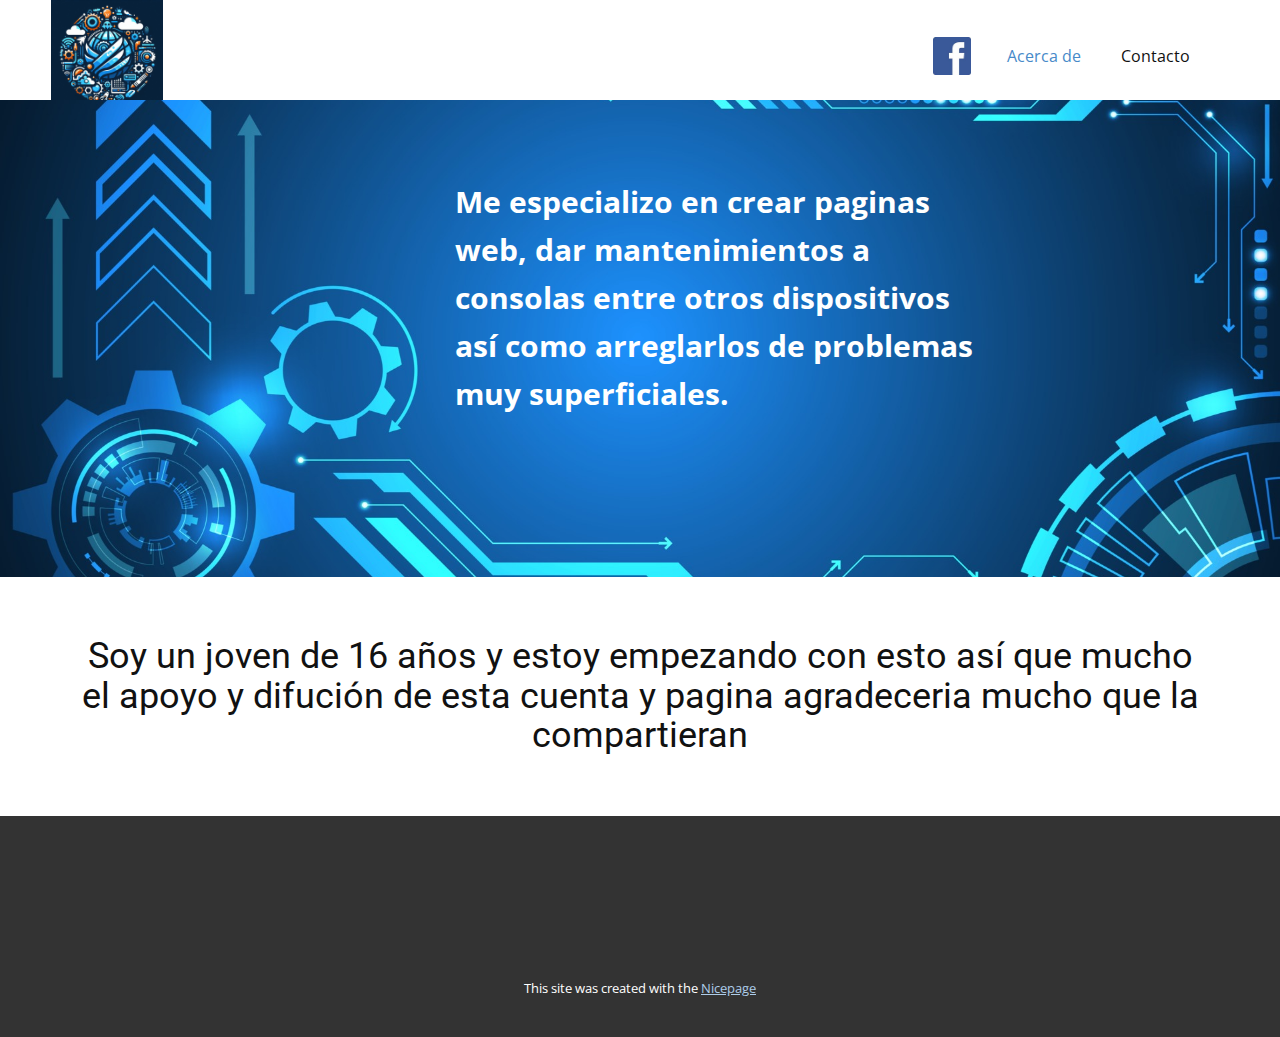
<file: index.html>
<!DOCTYPE html>
<html style="font-size: 16px;" lang="es"><head>
    <meta name="viewport" content="width=device-width, initial-scale=1.0">
    <meta charset="utf-8">
    <meta name="keywords" content="Soy un joven de 16 años y estoy empezando con esto así que  mucho el apoyo y difución de esta cuenta y pagina ​agradeceria mucho que la compartieran">
    <meta name="description" content="">
    <title>Acerca de</title>
    <link rel="stylesheet" href="nicepage.css" media="screen">
<link rel="stylesheet" href="index.css" media="screen">
    <script class="u-script" type="text/javascript" src="jquery.js" defer=""></script>
    <script class="u-script" type="text/javascript" src="nicepage.js" defer=""></script>
    <meta name="generator" content="Nicepage 6.14.4, nicepage.com">
    <link id="u-theme-google-font" rel="stylesheet" href="https://fonts.googleapis.com/css?family=Roboto:100,100i,300,300i,400,400i,500,500i,700,700i,900,900i|Open+Sans:300,300i,400,400i,500,500i,600,600i,700,700i,800,800i">
    
    
    
    
    <script type="application/ld+json">{
		"@context": "http://schema.org",
		"@type": "Organization",
		"name": "",
		"logo": "images/OIG11.jpeg"
}</script>
    <meta name="theme-color" content="#478ac9">
    <meta property="og:title" content="Acerca de">
    <meta property="og:type" content="website">
  <meta data-intl-tel-input-cdn-path="intlTelInput/"></head>
  <body data-home-page="Acerca-de.html" data-home-page-title="Acerca de" data-path-to-root="./" data-include-products="false" class="u-body u-xl-mode" data-lang="es"><header class="u-clearfix u-header u-header" id="sec-879d"><div class="u-clearfix u-sheet u-sheet-1">
        <a href="#" class="u-image u-logo u-image-1" data-image-width="1024" data-image-height="1024">
          <img src="images/OIG11.jpeg" class="u-logo-image u-logo-image-1">
        </a>
        <nav class="u-menu u-menu-dropdown u-offcanvas u-menu-1">
          <div class="menu-collapse" style="font-size: 1rem; letter-spacing: 0px;">
            <a class="u-button-style u-custom-left-right-menu-spacing u-custom-padding-bottom u-custom-top-bottom-menu-spacing u-nav-link u-text-active-palette-1-base u-text-hover-palette-2-base" href="#">
              <svg class="u-svg-link" viewBox="0 0 24 24"><use xlink:href="#menu-hamburger"></use></svg>
              <svg class="u-svg-content" version="1.1" id="menu-hamburger" viewBox="0 0 16 16" x="0px" y="0px" xmlns:xlink="http://www.w3.org/1999/xlink" xmlns="http://www.w3.org/2000/svg"><g><rect y="1" width="16" height="2"></rect><rect y="7" width="16" height="2"></rect><rect y="13" width="16" height="2"></rect>
</g></svg>
            </a>
          </div>
          <div class="u-nav-container">
            <ul class="u-nav u-unstyled u-nav-1"><li class="u-nav-item"><a class="u-button-style u-nav-link u-text-active-palette-1-base u-text-hover-palette-2-base" href="./" style="padding: 10px 20px;">Acerca de</a>
</li><li class="u-nav-item"><a class="u-button-style u-nav-link u-text-active-palette-1-base u-text-hover-palette-2-base" href="Contacto.html" style="padding: 10px 20px;">Contacto</a>
</li></ul>
          </div>
          <div class="u-nav-container-collapse">
            <div class="u-black u-container-style u-inner-container-layout u-opacity u-opacity-95 u-sidenav">
              <div class="u-inner-container-layout u-sidenav-overflow">
                <div class="u-menu-close"></div>
                <ul class="u-align-center u-nav u-popupmenu-items u-unstyled u-nav-2"><li class="u-nav-item"><a class="u-button-style u-nav-link" href="./">Acerca de</a>
</li><li class="u-nav-item"><a class="u-button-style u-nav-link" href="Contacto.html">Contacto</a>
</li></ul>
              </div>
            </div>
            <div class="u-black u-menu-overlay u-opacity u-opacity-70"></div>
          </div>
        </nav>
        <img class="u-image u-image-default u-preserve-proportions u-image-2" src="images/th9.jpeg" alt="" data-image-width="180" data-image-height="180" data-href="https://www.facebook.com/profile.php?id=61563538521820" data-target="_blank">
      </div></header>
    <section class="u-clearfix u-image u-section-1" id="sec-e404" data-image-width="1920" data-image-height="960">
      <div class="u-clearfix u-sheet u-sheet-1">
        <p class="u-text u-text-body-alt-color u-text-1">Me especializo en crear paginas web, dar mantenimientos ​a consolas entre otros dispositivos así como arreglarlos de problemas muy superficiales.</p>
      </div>
    </section>
    <section class="u-align-center u-clearfix u-container-align-center u-section-2" id="sec-2712">
      <div class="u-clearfix u-sheet u-valign-middle u-sheet-1">
        <h1 class="u-align-center u-text u-text-default u-text-1">Soy un joven de 16 años y estoy empezando con esto así que  mucho el apoyo y difución de esta cuenta y pagina ​agradeceria mucho que la compartieran</h1>
      </div>
    </section>
    
    
    
    <footer class="u-align-center u-clearfix u-footer u-grey-80 u-footer" id="sec-8440"><div class="u-clearfix u-sheet u-sheet-1"></div></footer>
    <section class="u-backlink u-clearfix u-grey-80">
      <p class="u-text">
        <span>This site was created with the </span>
        <a class="u-link" href="https://nicepage.com/" target="_blank" rel="nofollow">
          <span>Nicepage</span>
        </a>
      </p>
    </section>
  
</body></html>
</file>
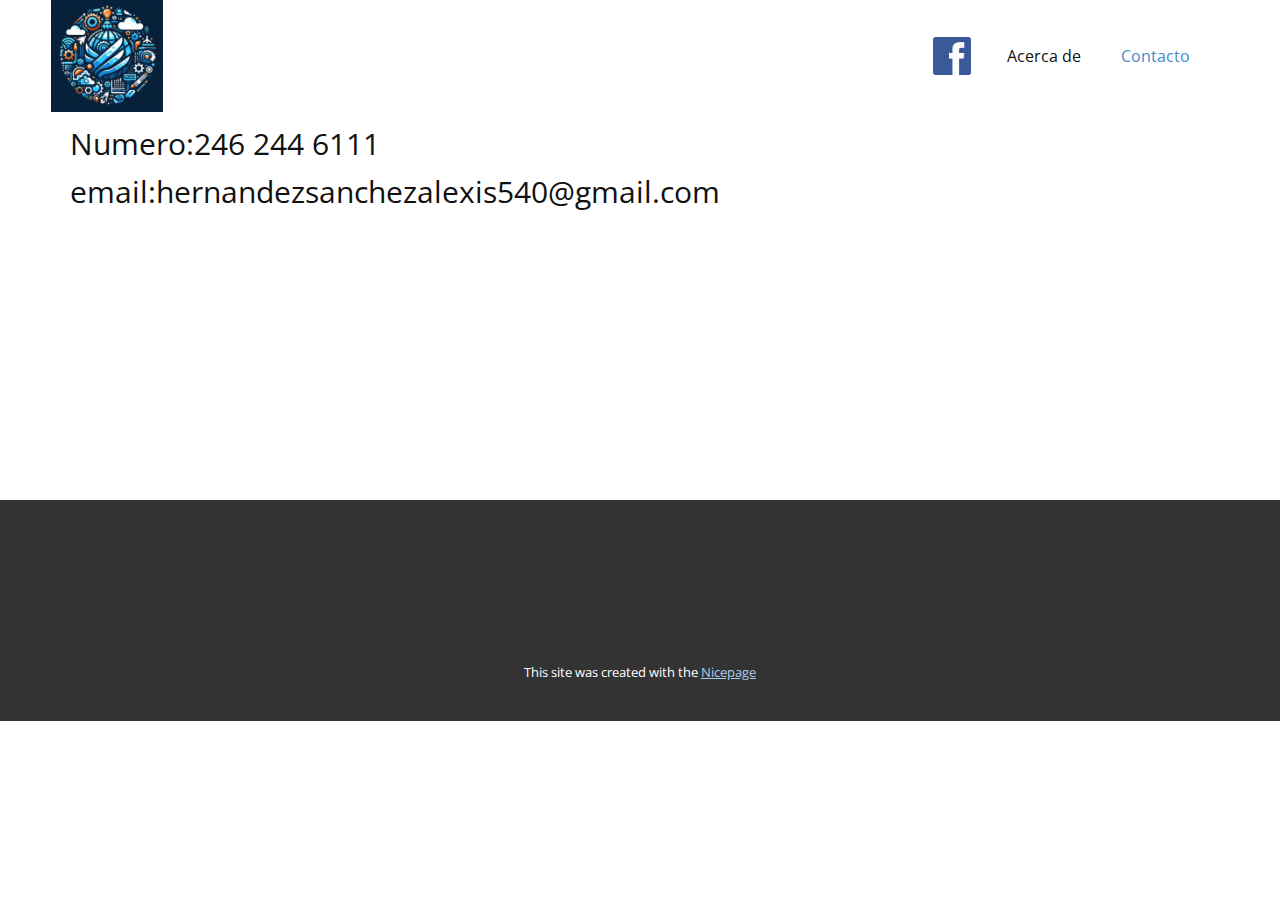
<file: Contacto.html>
<!DOCTYPE html>
<html style="font-size: 16px;" lang="es"><head>
    <meta name="viewport" content="width=device-width, initial-scale=1.0">
    <meta charset="utf-8">
    <meta name="keywords" content="">
    <meta name="description" content="">
    <title>Contacto</title>
    <link rel="stylesheet" href="nicepage.css" media="screen">
<link rel="stylesheet" href="Contacto.css" media="screen">
    <script class="u-script" type="text/javascript" src="jquery.js" defer=""></script>
    <script class="u-script" type="text/javascript" src="nicepage.js" defer=""></script>
    <meta name="generator" content="Nicepage 6.14.4, nicepage.com">
    <link id="u-theme-google-font" rel="stylesheet" href="https://fonts.googleapis.com/css?family=Roboto:100,100i,300,300i,400,400i,500,500i,700,700i,900,900i|Open+Sans:300,300i,400,400i,500,500i,600,600i,700,700i,800,800i">
    
    
    
    <script type="application/ld+json">{
		"@context": "http://schema.org",
		"@type": "Organization",
		"name": "",
		"logo": "images/OIG11.jpeg"
}</script>
    <meta name="theme-color" content="#478ac9">
    <meta property="og:title" content="Contacto">
    <meta property="og:type" content="website">
  <meta data-intl-tel-input-cdn-path="intlTelInput/"></head>
  <body data-path-to-root="./" data-include-products="false" class="u-body u-xl-mode" data-lang="es"><header class="u-clearfix u-header u-header" id="sec-879d"><div class="u-clearfix u-sheet u-sheet-1">
        <a href="#" class="u-image u-logo u-image-1" data-image-width="1024" data-image-height="1024">
          <img src="images/OIG11.jpeg" class="u-logo-image u-logo-image-1">
        </a>
        <nav class="u-menu u-menu-dropdown u-offcanvas u-menu-1">
          <div class="menu-collapse" style="font-size: 1rem; letter-spacing: 0px;">
            <a class="u-button-style u-custom-left-right-menu-spacing u-custom-padding-bottom u-custom-top-bottom-menu-spacing u-nav-link u-text-active-palette-1-base u-text-hover-palette-2-base" href="#">
              <svg class="u-svg-link" viewBox="0 0 24 24"><use xlink:href="#menu-hamburger"></use></svg>
              <svg class="u-svg-content" version="1.1" id="menu-hamburger" viewBox="0 0 16 16" x="0px" y="0px" xmlns:xlink="http://www.w3.org/1999/xlink" xmlns="http://www.w3.org/2000/svg"><g><rect y="1" width="16" height="2"></rect><rect y="7" width="16" height="2"></rect><rect y="13" width="16" height="2"></rect>
</g></svg>
            </a>
          </div>
          <div class="u-nav-container">
            <ul class="u-nav u-unstyled u-nav-1"><li class="u-nav-item"><a class="u-button-style u-nav-link u-text-active-palette-1-base u-text-hover-palette-2-base" href="./" style="padding: 10px 20px;">Acerca de</a>
</li><li class="u-nav-item"><a class="u-button-style u-nav-link u-text-active-palette-1-base u-text-hover-palette-2-base" href="Contacto.html" style="padding: 10px 20px;">Contacto</a>
</li></ul>
          </div>
          <div class="u-nav-container-collapse">
            <div class="u-black u-container-style u-inner-container-layout u-opacity u-opacity-95 u-sidenav">
              <div class="u-inner-container-layout u-sidenav-overflow">
                <div class="u-menu-close"></div>
                <ul class="u-align-center u-nav u-popupmenu-items u-unstyled u-nav-2"><li class="u-nav-item"><a class="u-button-style u-nav-link" href="./">Acerca de</a>
</li><li class="u-nav-item"><a class="u-button-style u-nav-link" href="Contacto.html">Contacto</a>
</li></ul>
              </div>
            </div>
            <div class="u-black u-menu-overlay u-opacity u-opacity-70"></div>
          </div>
        </nav>
        <img class="u-image u-image-default u-preserve-proportions u-image-2" src="images/th9.jpeg" alt="" data-image-width="180" data-image-height="180" data-href="https://www.facebook.com/profile.php?id=61563538521820" data-target="_blank">
      </div></header>
    <section class="u-clearfix u-section-1" id="sec-ef14">
      <div class="u-clearfix u-sheet u-sheet-1">
        <p class="u-text u-text-default u-text-1">Numero:246 244 6111<br>email:hernandezsanchezalexis540@gmail.com 
        </p>
      </div>
    </section>
    
    
    
    <footer class="u-align-center u-clearfix u-footer u-grey-80 u-footer" id="sec-8440"><div class="u-clearfix u-sheet u-sheet-1"></div></footer>
    <section class="u-backlink u-clearfix u-grey-80">
      <p class="u-text">
        <span>This site was created with the </span>
        <a class="u-link" href="https://nicepage.com/" target="_blank" rel="nofollow">
          <span>Nicepage</span>
        </a>
      </p>
    </section>
  
</body></html>
</file>
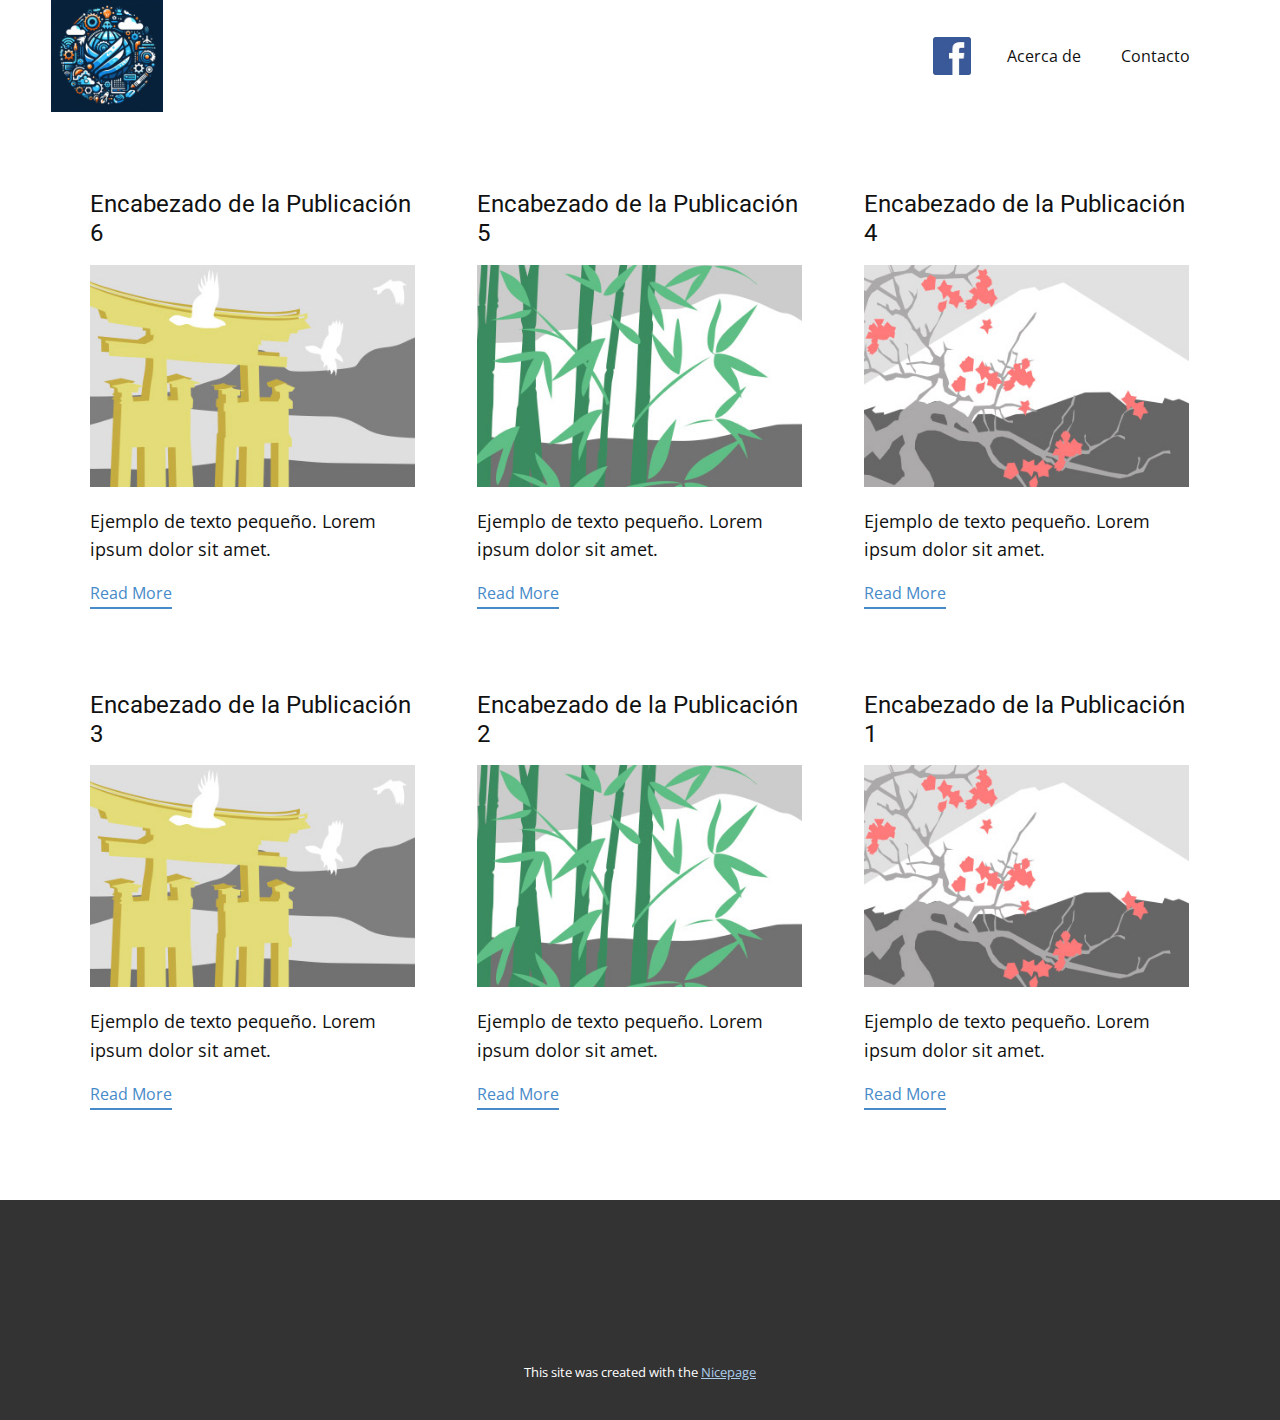
<file: blog/blog.html>
<!DOCTYPE html>
<html style="font-size: 16px;" lang="es"><head>
    <meta name="viewport" content="width=device-width, initial-scale=1.0">
    <meta charset="utf-8">
    <meta name="keywords" content="">
    <meta name="description" content="">
    <title>Blog</title>
    <link rel="stylesheet" href="../nicepage.css" media="screen">
<link rel="stylesheet" href="../Blog-Template.css" media="screen">
    <script class="u-script" type="text/javascript" src="../jquery.js" defer=""></script>
    <script class="u-script" type="text/javascript" src="../nicepage.js" defer=""></script>
    <meta name="generator" content="Nicepage 6.14.4, nicepage.com">
    <link id="u-theme-google-font" rel="stylesheet" href="https://fonts.googleapis.com/css?family=Roboto:100,100i,300,300i,400,400i,500,500i,700,700i,900,900i|Open+Sans:300,300i,400,400i,500,500i,600,600i,700,700i,800,800i">
    
    
    
    <script type="application/ld+json">{
		"@context": "http://schema.org",
		"@type": "Organization",
		"name": "",
		"logo": "images/OIG11.jpeg"
}</script>
    <meta name="theme-color" content="#478ac9">
  <meta data-intl-tel-input-cdn-path="intlTelInput/"></head>
  <body data-path-to-root="./" data-include-products="false" class="u-body u-xl-mode" data-lang="es"><header class="u-clearfix u-header u-header" id="sec-879d"><div class="u-clearfix u-sheet u-sheet-1">
        <a href="#" class="u-image u-logo u-image-1" data-image-width="1024" data-image-height="1024">
          <img src="../images/OIG11.jpeg" class="u-logo-image u-logo-image-1">
        </a>
        <nav class="u-menu u-menu-dropdown u-offcanvas u-menu-1">
          <div class="menu-collapse" style="font-size: 1rem; letter-spacing: 0px;">
            <a class="u-button-style u-custom-left-right-menu-spacing u-custom-padding-bottom u-custom-top-bottom-menu-spacing u-nav-link u-text-active-palette-1-base u-text-hover-palette-2-base" href="#">
              <svg class="u-svg-link" viewBox="0 0 24 24"><use xlink:href="#menu-hamburger"></use></svg>
              <svg class="u-svg-content" version="1.1" id="menu-hamburger" viewBox="0 0 16 16" x="0px" y="0px" xmlns:xlink="http://www.w3.org/1999/xlink" xmlns="http://www.w3.org/2000/svg"><g><rect y="1" width="16" height="2"></rect><rect y="7" width="16" height="2"></rect><rect y="13" width="16" height="2"></rect>
</g></svg>
            </a>
          </div>
          <div class="u-nav-container">
            <ul class="u-nav u-unstyled u-nav-1"><li class="u-nav-item"><a class="u-button-style u-nav-link u-text-active-palette-1-base u-text-hover-palette-2-base" href="../" style="padding: 10px 20px;">Acerca de</a>
</li><li class="u-nav-item"><a class="u-button-style u-nav-link u-text-active-palette-1-base u-text-hover-palette-2-base" href="../Contacto.html" style="padding: 10px 20px;">Contacto</a>
</li></ul>
          </div>
          <div class="u-nav-container-collapse">
            <div class="u-black u-container-style u-inner-container-layout u-opacity u-opacity-95 u-sidenav">
              <div class="u-inner-container-layout u-sidenav-overflow">
                <div class="u-menu-close"></div>
                <ul class="u-align-center u-nav u-popupmenu-items u-unstyled u-nav-2"><li class="u-nav-item"><a class="u-button-style u-nav-link" href="../">Acerca de</a>
</li><li class="u-nav-item"><a class="u-button-style u-nav-link" href="../Contacto.html">Contacto</a>
</li></ul>
              </div>
            </div>
            <div class="u-black u-menu-overlay u-opacity u-opacity-70"></div>
          </div>
        </nav>
        <img class="u-image u-image-default u-preserve-proportions u-image-2" src="../images/th9.jpeg" alt="" data-image-width="180" data-image-height="180" data-href="https://www.facebook.com/profile.php?id=61563538521820" data-target="_blank">
      </div></header>
    <section class="u-clearfix u-section-1" id="sec-1e60">
      <div class="u-clearfix u-sheet u-valign-middle u-sheet-1"><!--blog--><!--blog_options_json--><!--{"type":"Recent","source":"","tags":"","count":""}--><!--/blog_options_json-->
        <div class="u-blog u-expanded-width u-repeater u-repeater-1"><!--blog_post-->
          <div class="u-blog-post u-container-style u-repeater-item u-white u-repeater-item-1">
            <div class="u-container-layout u-similar-container u-valign-top u-container-layout-1"><!--blog_post_header-->
              <h4 class="u-blog-control u-text u-text-1">
                <a class="u-post-header-link" href="../blog/enviar-5.html">Encabezado de la Publicación 6</a>
              </h4><!--/blog_post_header--><!--blog_post_image-->
              <a class="u-post-header-link" href="../blog/enviar-5.html"><img alt="" class="u-blog-control u-expanded-width u-image u-image-default u-image-1" src="../images/8ad73f3c.jpeg"></a><!--/blog_post_image--><!--blog_post_content-->
              <div class="u-blog-control u-post-content u-text u-text-2 fr-view">Ejemplo de texto pequeño. Lorem ipsum dolor sit amet.</div><!--/blog_post_content--><!--blog_post_readmore-->
              <a href="../blog/enviar-5.html" class="u-blog-control u-border-2 u-border-palette-1-base u-btn u-btn-rectangle u-button-style u-none u-btn-1"><!--blog_post_readmore_content--><!--options_json--><!--{"content":"Read More","defaultValue":"Lee mas"}--><!--/options_json-->Read More<!--/blog_post_readmore_content--></a><!--/blog_post_readmore-->
            </div>
          </div><div class="u-blog-post u-container-style u-repeater-item u-video-cover u-white">
            <div class="u-container-layout u-similar-container u-valign-top u-container-layout-2"><!--blog_post_header-->
              <h4 class="u-blog-control u-text u-text-3">
                <a class="u-post-header-link" href="../blog/enviar-4.html">Encabezado de la Publicación 5</a>
              </h4><!--/blog_post_header--><!--blog_post_image-->
              <a class="u-post-header-link" href="../blog/enviar-4.html"><img alt="" class="u-blog-control u-expanded-width u-image u-image-default u-image-2" src="../images/68f64b9d.jpeg"></a><!--/blog_post_image--><!--blog_post_content-->
              <div class="u-blog-control u-post-content u-text u-text-4 fr-view">Ejemplo de texto pequeño. Lorem ipsum dolor sit amet.</div><!--/blog_post_content--><!--blog_post_readmore-->
              <a href="../blog/enviar-4.html" class="u-blog-control u-border-2 u-border-palette-1-base u-btn u-btn-rectangle u-button-style u-none u-btn-2"><!--blog_post_readmore_content--><!--options_json--><!--{"content":"Read More","defaultValue":"Lee mas"}--><!--/options_json-->Read More<!--/blog_post_readmore_content--></a><!--/blog_post_readmore-->
            </div>
          </div><div class="u-blog-post u-container-style u-repeater-item u-video-cover u-white">
            <div class="u-container-layout u-similar-container u-valign-top u-container-layout-3"><!--blog_post_header-->
              <h4 class="u-blog-control u-text u-text-5">
                <a class="u-post-header-link" href="../blog/enviar-3.html">Encabezado de la Publicación 4</a>
              </h4><!--/blog_post_header--><!--blog_post_image-->
              <a class="u-post-header-link" href="../blog/enviar-3.html"><img alt="" class="u-blog-control u-expanded-width u-image u-image-default u-image-3" src="../images/0fd3416c.jpeg"></a><!--/blog_post_image--><!--blog_post_content-->
              <div class="u-blog-control u-post-content u-text u-text-6 fr-view">Ejemplo de texto pequeño. Lorem ipsum dolor sit amet.</div><!--/blog_post_content--><!--blog_post_readmore-->
              <a href="../blog/enviar-3.html" class="u-blog-control u-border-2 u-border-palette-1-base u-btn u-btn-rectangle u-button-style u-none u-btn-3"><!--blog_post_readmore_content--><!--options_json--><!--{"content":"Read More","defaultValue":"Lee mas"}--><!--/options_json-->Read More<!--/blog_post_readmore_content--></a><!--/blog_post_readmore-->
            </div>
          </div><div class="u-blog-post u-container-style u-repeater-item u-white u-repeater-item-1">
            <div class="u-container-layout u-similar-container u-valign-top u-container-layout-1"><!--blog_post_header-->
              <h4 class="u-blog-control u-text u-text-1">
                <a class="u-post-header-link" href="../blog/enviar-2.html">Encabezado de la Publicación 3</a>
              </h4><!--/blog_post_header--><!--blog_post_image-->
              <a class="u-post-header-link" href="../blog/enviar-2.html"><img alt="" class="u-blog-control u-expanded-width u-image u-image-default u-image-1" src="../images/8ad73f3c.jpeg"></a><!--/blog_post_image--><!--blog_post_content-->
              <div class="u-blog-control u-post-content u-text u-text-2 fr-view">Ejemplo de texto pequeño. Lorem ipsum dolor sit amet.</div><!--/blog_post_content--><!--blog_post_readmore-->
              <a href="../blog/enviar-2.html" class="u-blog-control u-border-2 u-border-palette-1-base u-btn u-btn-rectangle u-button-style u-none u-btn-1"><!--blog_post_readmore_content--><!--options_json--><!--{"content":"Read More","defaultValue":"Lee mas"}--><!--/options_json-->Read More<!--/blog_post_readmore_content--></a><!--/blog_post_readmore-->
            </div>
          </div><div class="u-blog-post u-container-style u-repeater-item u-video-cover u-white">
            <div class="u-container-layout u-similar-container u-valign-top u-container-layout-2"><!--blog_post_header-->
              <h4 class="u-blog-control u-text u-text-3">
                <a class="u-post-header-link" href="../blog/enviar-1.html">Encabezado de la Publicación 2</a>
              </h4><!--/blog_post_header--><!--blog_post_image-->
              <a class="u-post-header-link" href="../blog/enviar-1.html"><img alt="" class="u-blog-control u-expanded-width u-image u-image-default u-image-2" src="../images/68f64b9d.jpeg"></a><!--/blog_post_image--><!--blog_post_content-->
              <div class="u-blog-control u-post-content u-text u-text-4 fr-view">Ejemplo de texto pequeño. Lorem ipsum dolor sit amet.</div><!--/blog_post_content--><!--blog_post_readmore-->
              <a href="../blog/enviar-1.html" class="u-blog-control u-border-2 u-border-palette-1-base u-btn u-btn-rectangle u-button-style u-none u-btn-2"><!--blog_post_readmore_content--><!--options_json--><!--{"content":"Read More","defaultValue":"Lee mas"}--><!--/options_json-->Read More<!--/blog_post_readmore_content--></a><!--/blog_post_readmore-->
            </div>
          </div><div class="u-blog-post u-container-style u-repeater-item u-video-cover u-white">
            <div class="u-container-layout u-similar-container u-valign-top u-container-layout-3"><!--blog_post_header-->
              <h4 class="u-blog-control u-text u-text-5">
                <a class="u-post-header-link" href="../blog/enviar.html">Encabezado de la Publicación 1</a>
              </h4><!--/blog_post_header--><!--blog_post_image-->
              <a class="u-post-header-link" href="../blog/enviar.html"><img alt="" class="u-blog-control u-expanded-width u-image u-image-default u-image-3" src="../images/0fd3416c.jpeg"></a><!--/blog_post_image--><!--blog_post_content-->
              <div class="u-blog-control u-post-content u-text u-text-6 fr-view">Ejemplo de texto pequeño. Lorem ipsum dolor sit amet.</div><!--/blog_post_content--><!--blog_post_readmore-->
              <a href="../blog/enviar.html" class="u-blog-control u-border-2 u-border-palette-1-base u-btn u-btn-rectangle u-button-style u-none u-btn-3"><!--blog_post_readmore_content--><!--options_json--><!--{"content":"Read More","defaultValue":"Lee mas"}--><!--/options_json-->Read More<!--/blog_post_readmore_content--></a><!--/blog_post_readmore-->
            </div>
          </div><!--/blog_post--><!--blog_post-->
          <!--/blog_post--><!--blog_post-->
          <!--/blog_post-->
        </div><!--/blog-->
      </div>
    </section>
    
    
    
    <footer class="u-align-center u-clearfix u-footer u-grey-80 u-footer" id="sec-8440"><div class="u-clearfix u-sheet u-sheet-1"></div></footer>
    <section class="u-backlink u-clearfix u-grey-80">
      <p class="u-text">
        <span>This site was created with the </span>
        <a class="u-link" href="https://nicepage.com/" target="_blank" rel="nofollow">
          <span>Nicepage</span>
        </a>
      </p>
    </section>
  
</body></html>
</file>
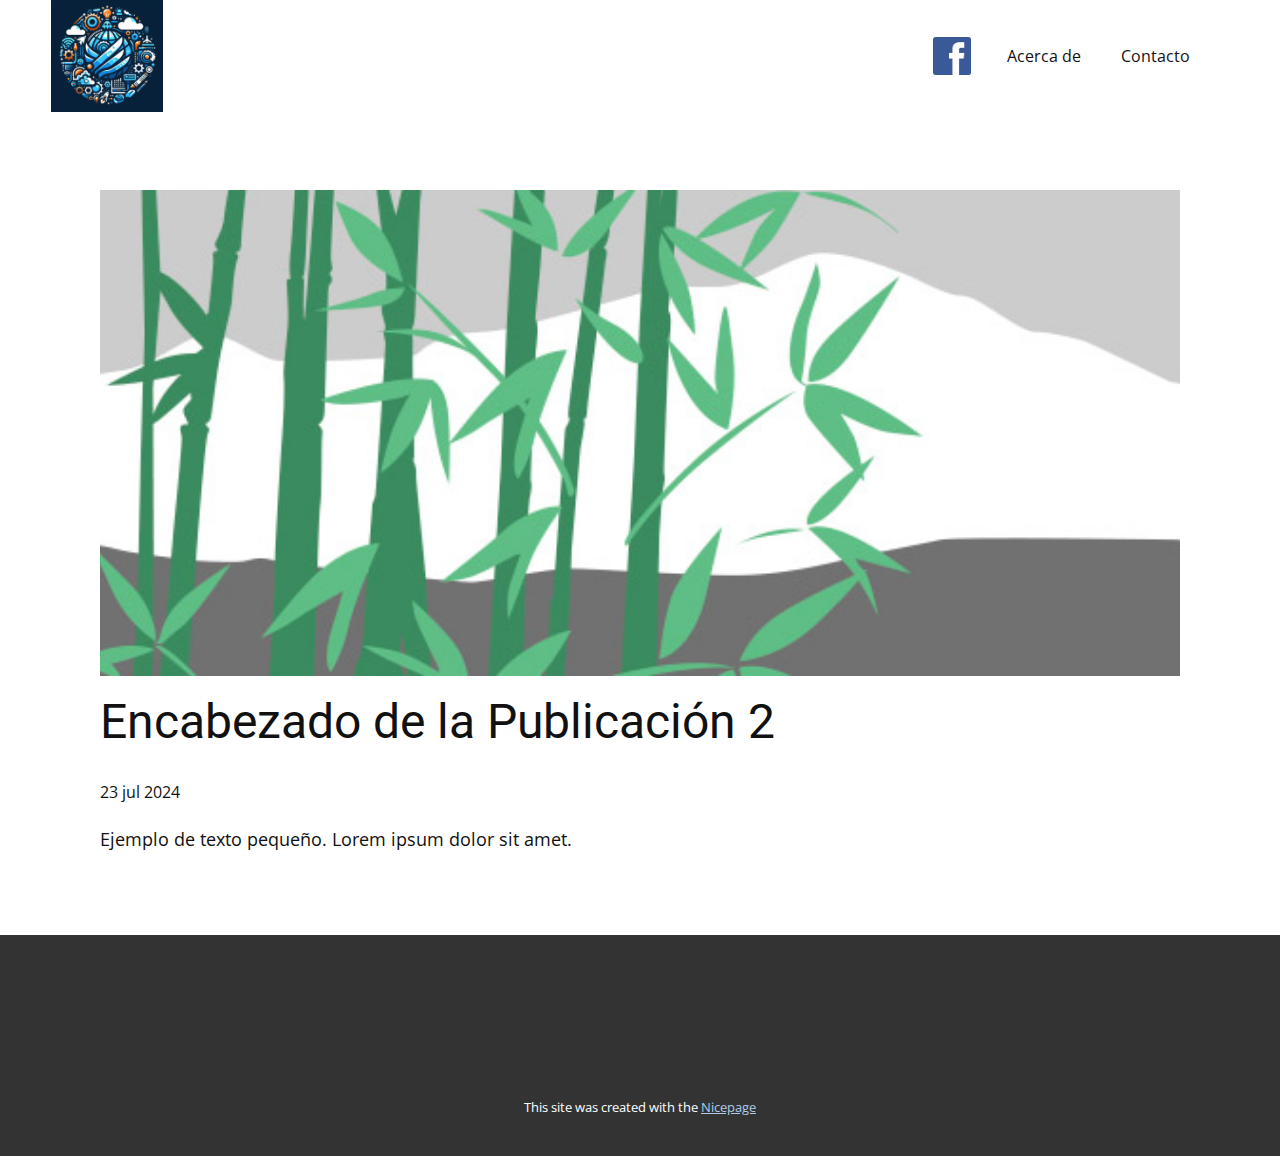
<file: blog/enviar-1.html>
<!DOCTYPE html>
<html style="font-size: 16px;" lang="es"><head>
    <meta name="viewport" content="width=device-width, initial-scale=1.0">
    <meta charset="utf-8">
    <meta name="keywords" content="Encabezado de la Publicación 1">
    <meta name="description" content="">
    <title>Encabezado de la Publicación 2</title>
    <link rel="stylesheet" href="../nicepage.css" media="screen">
<link rel="stylesheet" href="../Post-Template.css" media="screen">
    <script class="u-script" type="text/javascript" src="../jquery.js" defer=""></script>
    <script class="u-script" type="text/javascript" src="../nicepage.js" defer=""></script>
    <meta name="generator" content="Nicepage 6.14.4, nicepage.com">
    <link id="u-theme-google-font" rel="stylesheet" href="https://fonts.googleapis.com/css?family=Roboto:100,100i,300,300i,400,400i,500,500i,700,700i,900,900i|Open+Sans:300,300i,400,400i,500,500i,600,600i,700,700i,800,800i">
    
    
    
    <script type="application/ld+json">{
		"@context": "http://schema.org",
		"@type": "Organization",
		"name": "",
		"logo": "images/OIG11.jpeg"
}</script>
    <meta name="theme-color" content="#478ac9">
  <meta data-intl-tel-input-cdn-path="intlTelInput/"></head>
  <body data-path-to-root="./" data-include-products="false" class="u-body u-xl-mode" data-lang="es"><header class="u-clearfix u-header u-header" id="sec-879d"><div class="u-clearfix u-sheet u-sheet-1">
        <a href="#" class="u-image u-logo u-image-1" data-image-width="1024" data-image-height="1024">
          <img src="../images/OIG11.jpeg" class="u-logo-image u-logo-image-1">
        </a>
        <nav class="u-menu u-menu-dropdown u-offcanvas u-menu-1">
          <div class="menu-collapse" style="font-size: 1rem; letter-spacing: 0px;">
            <a class="u-button-style u-custom-left-right-menu-spacing u-custom-padding-bottom u-custom-top-bottom-menu-spacing u-nav-link u-text-active-palette-1-base u-text-hover-palette-2-base" href="#">
              <svg class="u-svg-link" viewBox="0 0 24 24"><use xlink:href="#menu-hamburger"></use></svg>
              <svg class="u-svg-content" version="1.1" id="menu-hamburger" viewBox="0 0 16 16" x="0px" y="0px" xmlns:xlink="http://www.w3.org/1999/xlink" xmlns="http://www.w3.org/2000/svg"><g><rect y="1" width="16" height="2"></rect><rect y="7" width="16" height="2"></rect><rect y="13" width="16" height="2"></rect>
</g></svg>
            </a>
          </div>
          <div class="u-nav-container">
            <ul class="u-nav u-unstyled u-nav-1"><li class="u-nav-item"><a class="u-button-style u-nav-link u-text-active-palette-1-base u-text-hover-palette-2-base" href="../" style="padding: 10px 20px;">Acerca de</a>
</li><li class="u-nav-item"><a class="u-button-style u-nav-link u-text-active-palette-1-base u-text-hover-palette-2-base" href="../Contacto.html" style="padding: 10px 20px;">Contacto</a>
</li></ul>
          </div>
          <div class="u-nav-container-collapse">
            <div class="u-black u-container-style u-inner-container-layout u-opacity u-opacity-95 u-sidenav">
              <div class="u-inner-container-layout u-sidenav-overflow">
                <div class="u-menu-close"></div>
                <ul class="u-align-center u-nav u-popupmenu-items u-unstyled u-nav-2"><li class="u-nav-item"><a class="u-button-style u-nav-link" href="../">Acerca de</a>
</li><li class="u-nav-item"><a class="u-button-style u-nav-link" href="../Contacto.html">Contacto</a>
</li></ul>
              </div>
            </div>
            <div class="u-black u-menu-overlay u-opacity u-opacity-70"></div>
          </div>
        </nav>
        <img class="u-image u-image-default u-preserve-proportions u-image-2" src="../images/th9.jpeg" alt="" data-image-width="180" data-image-height="180" data-href="https://www.facebook.com/profile.php?id=61563538521820" data-target="_blank">
      </div></header>
    <section class="u-align-center u-clearfix u-section-1" id="sec-262f">
      <div class="u-clearfix u-sheet u-valign-middle-md u-valign-middle-sm u-valign-middle-xs u-sheet-1"><!--post_details--><!--post_details_options_json--><!--{"source":""}--><!--/post_details_options_json--><!--blog_post-->
        <div class="u-container-style u-expanded-width u-post-details u-post-details-1">
          <div class="u-container-layout u-valign-middle u-container-layout-1"><!--blog_post_image-->
            <img alt="" class="u-blog-control u-expanded-width u-image u-image-default u-image-1" src="../images/68f64b9d.jpeg"><!--/blog_post_image--><!--blog_post_header-->
            <h2 class="u-blog-control u-text u-text-1">Encabezado de la Publicación 2</h2><!--/blog_post_header--><!--blog_post_metadata-->
            <div class="u-blog-control u-metadata u-metadata-1"><!--blog_post_metadata_date-->
              <span class="u-meta-date u-meta-icon">23 jul 2024</span><!--/blog_post_metadata_date--><!--blog_post_metadata_category-->
              <!--/blog_post_metadata_category--><!--blog_post_metadata_comments-->
              <!--/blog_post_metadata_comments-->
            </div><!--/blog_post_metadata--><!--blog_post_content-->
            <div class="u-align-justify u-blog-control u-post-content u-text u-text-2 fr-view">
  Ejemplo de texto pequeño. Lorem ipsum dolor sit amet.
  </div><!--/blog_post_content-->
          </div>
        </div><!--/blog_post--><!--/post_details-->
      </div>
    </section>
    
    
    
    <footer class="u-align-center u-clearfix u-footer u-grey-80 u-footer" id="sec-8440"><div class="u-clearfix u-sheet u-sheet-1"></div></footer>
    <section class="u-backlink u-clearfix u-grey-80">
      <p class="u-text">
        <span>This site was created with the </span>
        <a class="u-link" href="https://nicepage.com/" target="_blank" rel="nofollow">
          <span>Nicepage</span>
        </a>
      </p>
    </section>
  
</body></html>
</file>
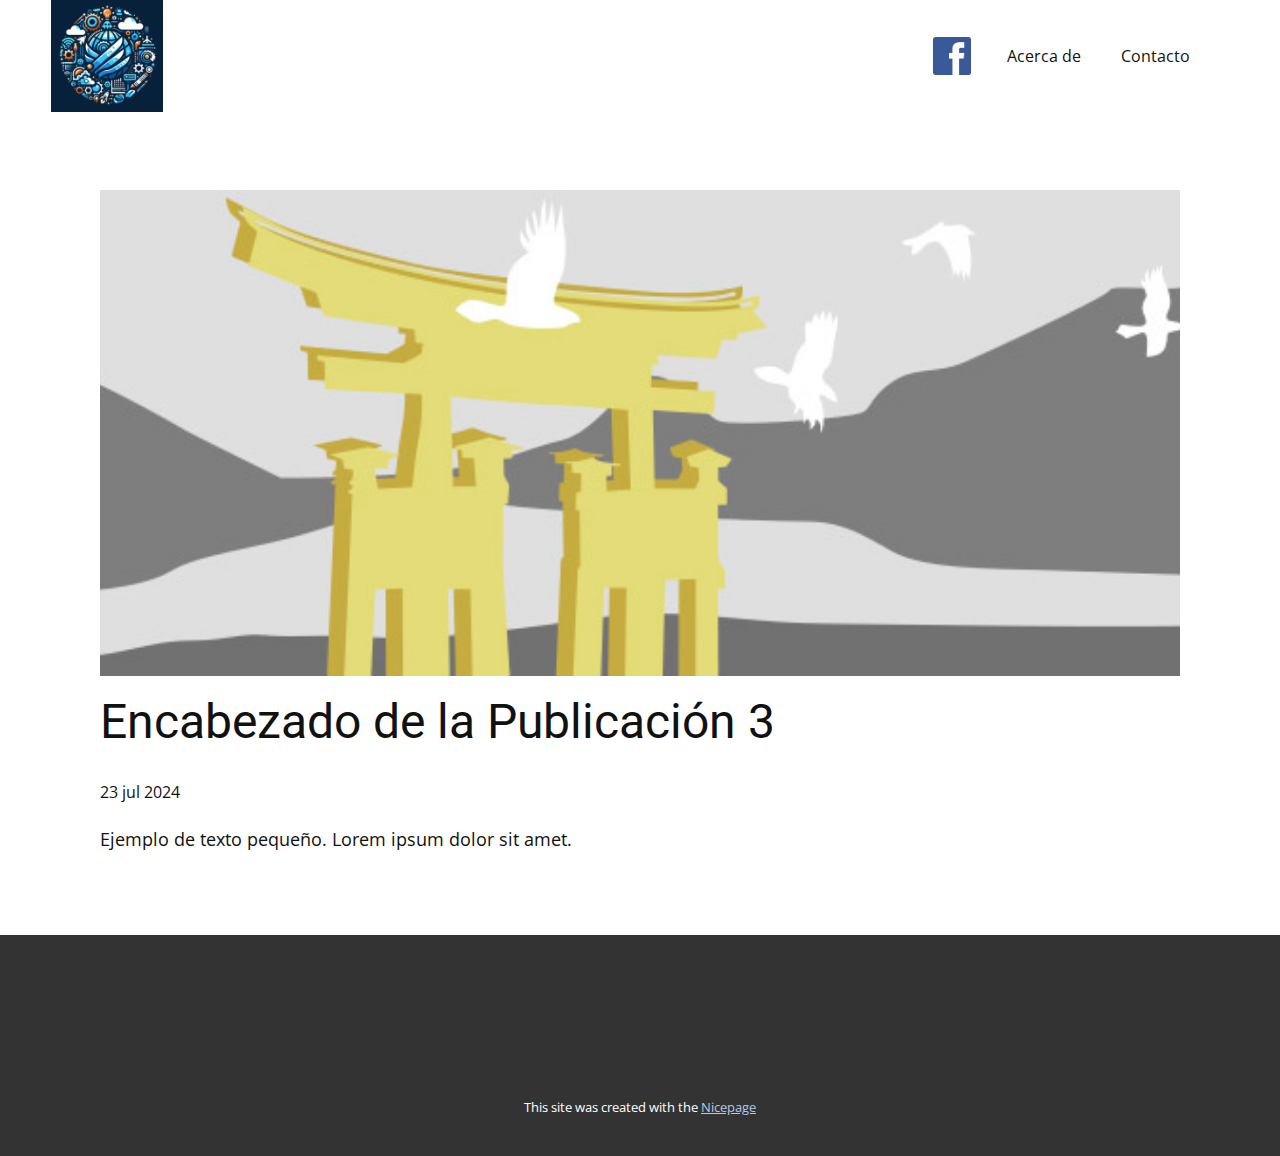
<file: blog/enviar-2.html>
<!DOCTYPE html>
<html style="font-size: 16px;" lang="es"><head>
    <meta name="viewport" content="width=device-width, initial-scale=1.0">
    <meta charset="utf-8">
    <meta name="keywords" content="Encabezado de la Publicación 1">
    <meta name="description" content="">
    <title>Encabezado de la Publicación 3</title>
    <link rel="stylesheet" href="../nicepage.css" media="screen">
<link rel="stylesheet" href="../Post-Template.css" media="screen">
    <script class="u-script" type="text/javascript" src="../jquery.js" defer=""></script>
    <script class="u-script" type="text/javascript" src="../nicepage.js" defer=""></script>
    <meta name="generator" content="Nicepage 6.14.4, nicepage.com">
    <link id="u-theme-google-font" rel="stylesheet" href="https://fonts.googleapis.com/css?family=Roboto:100,100i,300,300i,400,400i,500,500i,700,700i,900,900i|Open+Sans:300,300i,400,400i,500,500i,600,600i,700,700i,800,800i">
    
    
    
    <script type="application/ld+json">{
		"@context": "http://schema.org",
		"@type": "Organization",
		"name": "",
		"logo": "images/OIG11.jpeg"
}</script>
    <meta name="theme-color" content="#478ac9">
  <meta data-intl-tel-input-cdn-path="intlTelInput/"></head>
  <body data-path-to-root="./" data-include-products="false" class="u-body u-xl-mode" data-lang="es"><header class="u-clearfix u-header u-header" id="sec-879d"><div class="u-clearfix u-sheet u-sheet-1">
        <a href="#" class="u-image u-logo u-image-1" data-image-width="1024" data-image-height="1024">
          <img src="../images/OIG11.jpeg" class="u-logo-image u-logo-image-1">
        </a>
        <nav class="u-menu u-menu-dropdown u-offcanvas u-menu-1">
          <div class="menu-collapse" style="font-size: 1rem; letter-spacing: 0px;">
            <a class="u-button-style u-custom-left-right-menu-spacing u-custom-padding-bottom u-custom-top-bottom-menu-spacing u-nav-link u-text-active-palette-1-base u-text-hover-palette-2-base" href="#">
              <svg class="u-svg-link" viewBox="0 0 24 24"><use xlink:href="#menu-hamburger"></use></svg>
              <svg class="u-svg-content" version="1.1" id="menu-hamburger" viewBox="0 0 16 16" x="0px" y="0px" xmlns:xlink="http://www.w3.org/1999/xlink" xmlns="http://www.w3.org/2000/svg"><g><rect y="1" width="16" height="2"></rect><rect y="7" width="16" height="2"></rect><rect y="13" width="16" height="2"></rect>
</g></svg>
            </a>
          </div>
          <div class="u-nav-container">
            <ul class="u-nav u-unstyled u-nav-1"><li class="u-nav-item"><a class="u-button-style u-nav-link u-text-active-palette-1-base u-text-hover-palette-2-base" href="../" style="padding: 10px 20px;">Acerca de</a>
</li><li class="u-nav-item"><a class="u-button-style u-nav-link u-text-active-palette-1-base u-text-hover-palette-2-base" href="../Contacto.html" style="padding: 10px 20px;">Contacto</a>
</li></ul>
          </div>
          <div class="u-nav-container-collapse">
            <div class="u-black u-container-style u-inner-container-layout u-opacity u-opacity-95 u-sidenav">
              <div class="u-inner-container-layout u-sidenav-overflow">
                <div class="u-menu-close"></div>
                <ul class="u-align-center u-nav u-popupmenu-items u-unstyled u-nav-2"><li class="u-nav-item"><a class="u-button-style u-nav-link" href="../">Acerca de</a>
</li><li class="u-nav-item"><a class="u-button-style u-nav-link" href="../Contacto.html">Contacto</a>
</li></ul>
              </div>
            </div>
            <div class="u-black u-menu-overlay u-opacity u-opacity-70"></div>
          </div>
        </nav>
        <img class="u-image u-image-default u-preserve-proportions u-image-2" src="../images/th9.jpeg" alt="" data-image-width="180" data-image-height="180" data-href="https://www.facebook.com/profile.php?id=61563538521820" data-target="_blank">
      </div></header>
    <section class="u-align-center u-clearfix u-section-1" id="sec-262f">
      <div class="u-clearfix u-sheet u-valign-middle-md u-valign-middle-sm u-valign-middle-xs u-sheet-1"><!--post_details--><!--post_details_options_json--><!--{"source":""}--><!--/post_details_options_json--><!--blog_post-->
        <div class="u-container-style u-expanded-width u-post-details u-post-details-1">
          <div class="u-container-layout u-valign-middle u-container-layout-1"><!--blog_post_image-->
            <img alt="" class="u-blog-control u-expanded-width u-image u-image-default u-image-1" src="../images/8ad73f3c.jpeg"><!--/blog_post_image--><!--blog_post_header-->
            <h2 class="u-blog-control u-text u-text-1">Encabezado de la Publicación 3</h2><!--/blog_post_header--><!--blog_post_metadata-->
            <div class="u-blog-control u-metadata u-metadata-1"><!--blog_post_metadata_date-->
              <span class="u-meta-date u-meta-icon">23 jul 2024</span><!--/blog_post_metadata_date--><!--blog_post_metadata_category-->
              <!--/blog_post_metadata_category--><!--blog_post_metadata_comments-->
              <!--/blog_post_metadata_comments-->
            </div><!--/blog_post_metadata--><!--blog_post_content-->
            <div class="u-align-justify u-blog-control u-post-content u-text u-text-2 fr-view">
  Ejemplo de texto pequeño. Lorem ipsum dolor sit amet.
  </div><!--/blog_post_content-->
          </div>
        </div><!--/blog_post--><!--/post_details-->
      </div>
    </section>
    
    
    
    <footer class="u-align-center u-clearfix u-footer u-grey-80 u-footer" id="sec-8440"><div class="u-clearfix u-sheet u-sheet-1"></div></footer>
    <section class="u-backlink u-clearfix u-grey-80">
      <p class="u-text">
        <span>This site was created with the </span>
        <a class="u-link" href="https://nicepage.com/" target="_blank" rel="nofollow">
          <span>Nicepage</span>
        </a>
      </p>
    </section>
  
</body></html>
</file>
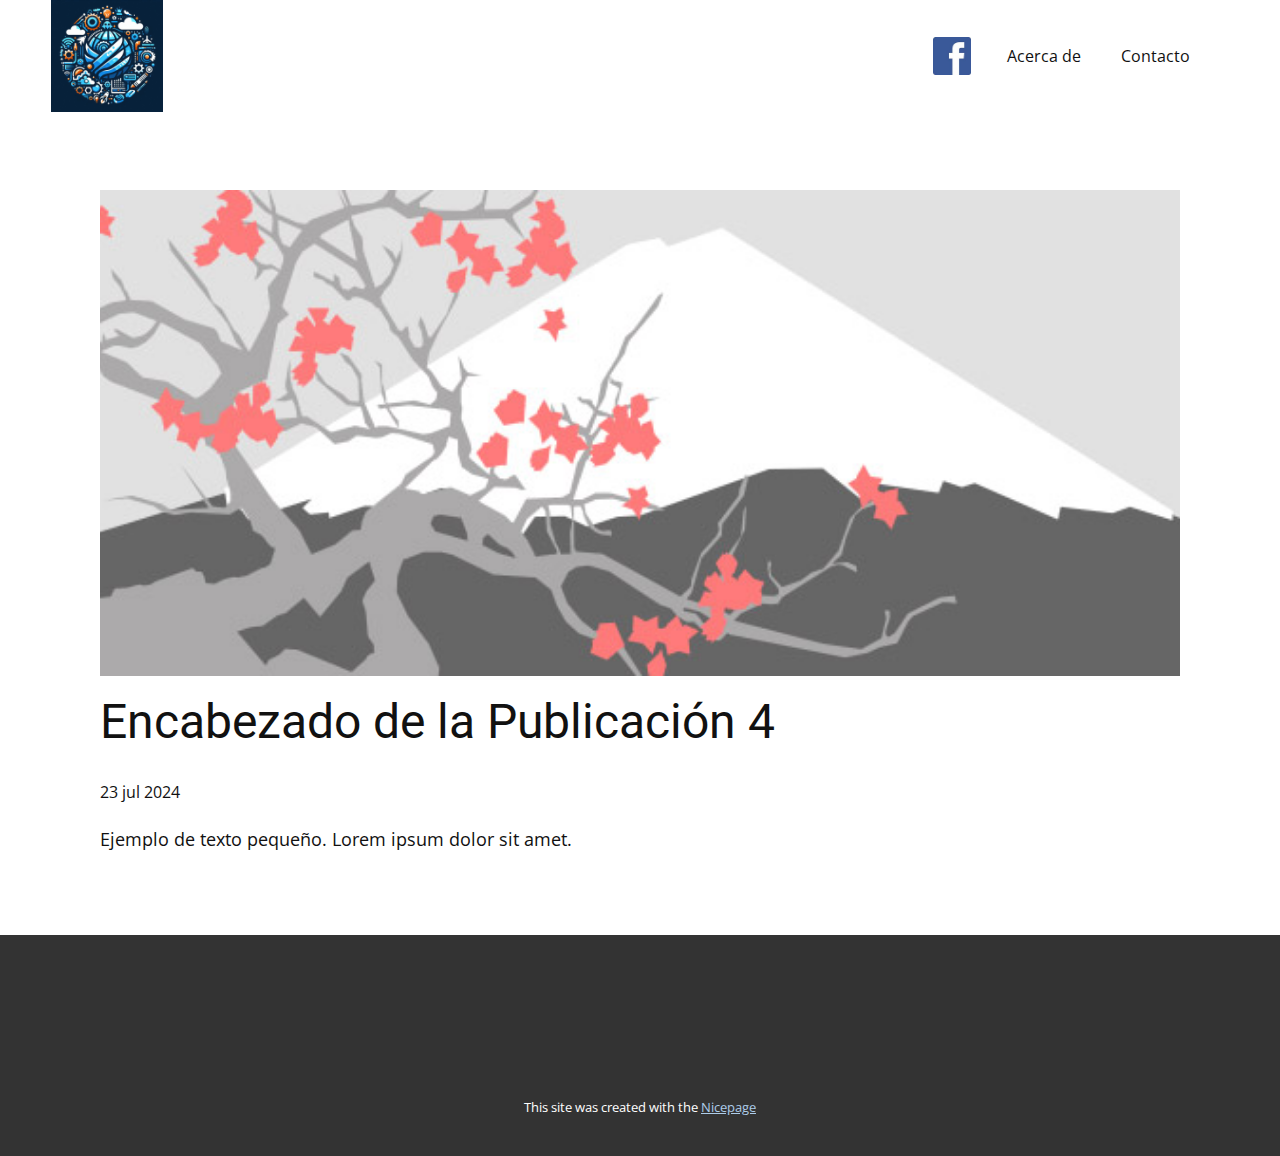
<file: blog/enviar-3.html>
<!DOCTYPE html>
<html style="font-size: 16px;" lang="es"><head>
    <meta name="viewport" content="width=device-width, initial-scale=1.0">
    <meta charset="utf-8">
    <meta name="keywords" content="Encabezado de la Publicación 1">
    <meta name="description" content="">
    <title>Encabezado de la Publicación 4</title>
    <link rel="stylesheet" href="../nicepage.css" media="screen">
<link rel="stylesheet" href="../Post-Template.css" media="screen">
    <script class="u-script" type="text/javascript" src="../jquery.js" defer=""></script>
    <script class="u-script" type="text/javascript" src="../nicepage.js" defer=""></script>
    <meta name="generator" content="Nicepage 6.14.4, nicepage.com">
    <link id="u-theme-google-font" rel="stylesheet" href="https://fonts.googleapis.com/css?family=Roboto:100,100i,300,300i,400,400i,500,500i,700,700i,900,900i|Open+Sans:300,300i,400,400i,500,500i,600,600i,700,700i,800,800i">
    
    
    
    <script type="application/ld+json">{
		"@context": "http://schema.org",
		"@type": "Organization",
		"name": "",
		"logo": "images/OIG11.jpeg"
}</script>
    <meta name="theme-color" content="#478ac9">
  <meta data-intl-tel-input-cdn-path="intlTelInput/"></head>
  <body data-path-to-root="./" data-include-products="false" class="u-body u-xl-mode" data-lang="es"><header class="u-clearfix u-header u-header" id="sec-879d"><div class="u-clearfix u-sheet u-sheet-1">
        <a href="#" class="u-image u-logo u-image-1" data-image-width="1024" data-image-height="1024">
          <img src="../images/OIG11.jpeg" class="u-logo-image u-logo-image-1">
        </a>
        <nav class="u-menu u-menu-dropdown u-offcanvas u-menu-1">
          <div class="menu-collapse" style="font-size: 1rem; letter-spacing: 0px;">
            <a class="u-button-style u-custom-left-right-menu-spacing u-custom-padding-bottom u-custom-top-bottom-menu-spacing u-nav-link u-text-active-palette-1-base u-text-hover-palette-2-base" href="#">
              <svg class="u-svg-link" viewBox="0 0 24 24"><use xlink:href="#menu-hamburger"></use></svg>
              <svg class="u-svg-content" version="1.1" id="menu-hamburger" viewBox="0 0 16 16" x="0px" y="0px" xmlns:xlink="http://www.w3.org/1999/xlink" xmlns="http://www.w3.org/2000/svg"><g><rect y="1" width="16" height="2"></rect><rect y="7" width="16" height="2"></rect><rect y="13" width="16" height="2"></rect>
</g></svg>
            </a>
          </div>
          <div class="u-nav-container">
            <ul class="u-nav u-unstyled u-nav-1"><li class="u-nav-item"><a class="u-button-style u-nav-link u-text-active-palette-1-base u-text-hover-palette-2-base" href="../" style="padding: 10px 20px;">Acerca de</a>
</li><li class="u-nav-item"><a class="u-button-style u-nav-link u-text-active-palette-1-base u-text-hover-palette-2-base" href="../Contacto.html" style="padding: 10px 20px;">Contacto</a>
</li></ul>
          </div>
          <div class="u-nav-container-collapse">
            <div class="u-black u-container-style u-inner-container-layout u-opacity u-opacity-95 u-sidenav">
              <div class="u-inner-container-layout u-sidenav-overflow">
                <div class="u-menu-close"></div>
                <ul class="u-align-center u-nav u-popupmenu-items u-unstyled u-nav-2"><li class="u-nav-item"><a class="u-button-style u-nav-link" href="../">Acerca de</a>
</li><li class="u-nav-item"><a class="u-button-style u-nav-link" href="../Contacto.html">Contacto</a>
</li></ul>
              </div>
            </div>
            <div class="u-black u-menu-overlay u-opacity u-opacity-70"></div>
          </div>
        </nav>
        <img class="u-image u-image-default u-preserve-proportions u-image-2" src="../images/th9.jpeg" alt="" data-image-width="180" data-image-height="180" data-href="https://www.facebook.com/profile.php?id=61563538521820" data-target="_blank">
      </div></header>
    <section class="u-align-center u-clearfix u-section-1" id="sec-262f">
      <div class="u-clearfix u-sheet u-valign-middle-md u-valign-middle-sm u-valign-middle-xs u-sheet-1"><!--post_details--><!--post_details_options_json--><!--{"source":""}--><!--/post_details_options_json--><!--blog_post-->
        <div class="u-container-style u-expanded-width u-post-details u-post-details-1">
          <div class="u-container-layout u-valign-middle u-container-layout-1"><!--blog_post_image-->
            <img alt="" class="u-blog-control u-expanded-width u-image u-image-default u-image-1" src="../images/0fd3416c.jpeg"><!--/blog_post_image--><!--blog_post_header-->
            <h2 class="u-blog-control u-text u-text-1">Encabezado de la Publicación 4</h2><!--/blog_post_header--><!--blog_post_metadata-->
            <div class="u-blog-control u-metadata u-metadata-1"><!--blog_post_metadata_date-->
              <span class="u-meta-date u-meta-icon">23 jul 2024</span><!--/blog_post_metadata_date--><!--blog_post_metadata_category-->
              <!--/blog_post_metadata_category--><!--blog_post_metadata_comments-->
              <!--/blog_post_metadata_comments-->
            </div><!--/blog_post_metadata--><!--blog_post_content-->
            <div class="u-align-justify u-blog-control u-post-content u-text u-text-2 fr-view">
  Ejemplo de texto pequeño. Lorem ipsum dolor sit amet.
  </div><!--/blog_post_content-->
          </div>
        </div><!--/blog_post--><!--/post_details-->
      </div>
    </section>
    
    
    
    <footer class="u-align-center u-clearfix u-footer u-grey-80 u-footer" id="sec-8440"><div class="u-clearfix u-sheet u-sheet-1"></div></footer>
    <section class="u-backlink u-clearfix u-grey-80">
      <p class="u-text">
        <span>This site was created with the </span>
        <a class="u-link" href="https://nicepage.com/" target="_blank" rel="nofollow">
          <span>Nicepage</span>
        </a>
      </p>
    </section>
  
</body></html>
</file>
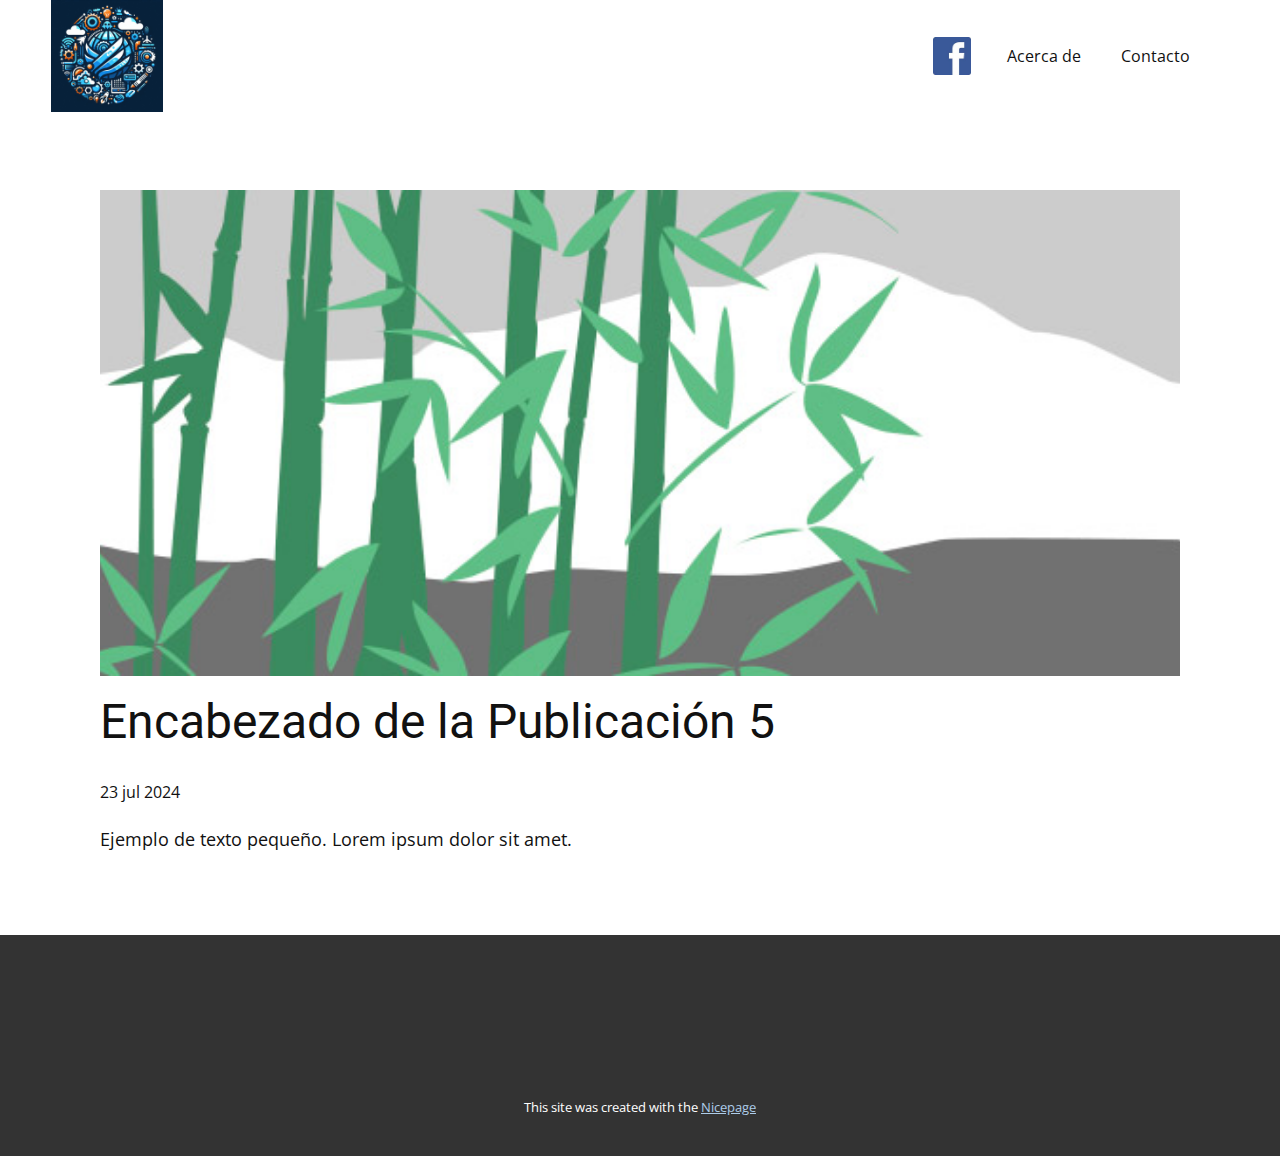
<file: blog/enviar-4.html>
<!DOCTYPE html>
<html style="font-size: 16px;" lang="es"><head>
    <meta name="viewport" content="width=device-width, initial-scale=1.0">
    <meta charset="utf-8">
    <meta name="keywords" content="Encabezado de la Publicación 1">
    <meta name="description" content="">
    <title>Encabezado de la Publicación 5</title>
    <link rel="stylesheet" href="../nicepage.css" media="screen">
<link rel="stylesheet" href="../Post-Template.css" media="screen">
    <script class="u-script" type="text/javascript" src="../jquery.js" defer=""></script>
    <script class="u-script" type="text/javascript" src="../nicepage.js" defer=""></script>
    <meta name="generator" content="Nicepage 6.14.4, nicepage.com">
    <link id="u-theme-google-font" rel="stylesheet" href="https://fonts.googleapis.com/css?family=Roboto:100,100i,300,300i,400,400i,500,500i,700,700i,900,900i|Open+Sans:300,300i,400,400i,500,500i,600,600i,700,700i,800,800i">
    
    
    
    <script type="application/ld+json">{
		"@context": "http://schema.org",
		"@type": "Organization",
		"name": "",
		"logo": "images/OIG11.jpeg"
}</script>
    <meta name="theme-color" content="#478ac9">
  <meta data-intl-tel-input-cdn-path="intlTelInput/"></head>
  <body data-path-to-root="./" data-include-products="false" class="u-body u-xl-mode" data-lang="es"><header class="u-clearfix u-header u-header" id="sec-879d"><div class="u-clearfix u-sheet u-sheet-1">
        <a href="#" class="u-image u-logo u-image-1" data-image-width="1024" data-image-height="1024">
          <img src="../images/OIG11.jpeg" class="u-logo-image u-logo-image-1">
        </a>
        <nav class="u-menu u-menu-dropdown u-offcanvas u-menu-1">
          <div class="menu-collapse" style="font-size: 1rem; letter-spacing: 0px;">
            <a class="u-button-style u-custom-left-right-menu-spacing u-custom-padding-bottom u-custom-top-bottom-menu-spacing u-nav-link u-text-active-palette-1-base u-text-hover-palette-2-base" href="#">
              <svg class="u-svg-link" viewBox="0 0 24 24"><use xlink:href="#menu-hamburger"></use></svg>
              <svg class="u-svg-content" version="1.1" id="menu-hamburger" viewBox="0 0 16 16" x="0px" y="0px" xmlns:xlink="http://www.w3.org/1999/xlink" xmlns="http://www.w3.org/2000/svg"><g><rect y="1" width="16" height="2"></rect><rect y="7" width="16" height="2"></rect><rect y="13" width="16" height="2"></rect>
</g></svg>
            </a>
          </div>
          <div class="u-nav-container">
            <ul class="u-nav u-unstyled u-nav-1"><li class="u-nav-item"><a class="u-button-style u-nav-link u-text-active-palette-1-base u-text-hover-palette-2-base" href="../" style="padding: 10px 20px;">Acerca de</a>
</li><li class="u-nav-item"><a class="u-button-style u-nav-link u-text-active-palette-1-base u-text-hover-palette-2-base" href="../Contacto.html" style="padding: 10px 20px;">Contacto</a>
</li></ul>
          </div>
          <div class="u-nav-container-collapse">
            <div class="u-black u-container-style u-inner-container-layout u-opacity u-opacity-95 u-sidenav">
              <div class="u-inner-container-layout u-sidenav-overflow">
                <div class="u-menu-close"></div>
                <ul class="u-align-center u-nav u-popupmenu-items u-unstyled u-nav-2"><li class="u-nav-item"><a class="u-button-style u-nav-link" href="../">Acerca de</a>
</li><li class="u-nav-item"><a class="u-button-style u-nav-link" href="../Contacto.html">Contacto</a>
</li></ul>
              </div>
            </div>
            <div class="u-black u-menu-overlay u-opacity u-opacity-70"></div>
          </div>
        </nav>
        <img class="u-image u-image-default u-preserve-proportions u-image-2" src="../images/th9.jpeg" alt="" data-image-width="180" data-image-height="180" data-href="https://www.facebook.com/profile.php?id=61563538521820" data-target="_blank">
      </div></header>
    <section class="u-align-center u-clearfix u-section-1" id="sec-262f">
      <div class="u-clearfix u-sheet u-valign-middle-md u-valign-middle-sm u-valign-middle-xs u-sheet-1"><!--post_details--><!--post_details_options_json--><!--{"source":""}--><!--/post_details_options_json--><!--blog_post-->
        <div class="u-container-style u-expanded-width u-post-details u-post-details-1">
          <div class="u-container-layout u-valign-middle u-container-layout-1"><!--blog_post_image-->
            <img alt="" class="u-blog-control u-expanded-width u-image u-image-default u-image-1" src="../images/68f64b9d.jpeg"><!--/blog_post_image--><!--blog_post_header-->
            <h2 class="u-blog-control u-text u-text-1">Encabezado de la Publicación 5</h2><!--/blog_post_header--><!--blog_post_metadata-->
            <div class="u-blog-control u-metadata u-metadata-1"><!--blog_post_metadata_date-->
              <span class="u-meta-date u-meta-icon">23 jul 2024</span><!--/blog_post_metadata_date--><!--blog_post_metadata_category-->
              <!--/blog_post_metadata_category--><!--blog_post_metadata_comments-->
              <!--/blog_post_metadata_comments-->
            </div><!--/blog_post_metadata--><!--blog_post_content-->
            <div class="u-align-justify u-blog-control u-post-content u-text u-text-2 fr-view">
  Ejemplo de texto pequeño. Lorem ipsum dolor sit amet.
  </div><!--/blog_post_content-->
          </div>
        </div><!--/blog_post--><!--/post_details-->
      </div>
    </section>
    
    
    
    <footer class="u-align-center u-clearfix u-footer u-grey-80 u-footer" id="sec-8440"><div class="u-clearfix u-sheet u-sheet-1"></div></footer>
    <section class="u-backlink u-clearfix u-grey-80">
      <p class="u-text">
        <span>This site was created with the </span>
        <a class="u-link" href="https://nicepage.com/" target="_blank" rel="nofollow">
          <span>Nicepage</span>
        </a>
      </p>
    </section>
  
</body></html>
</file>
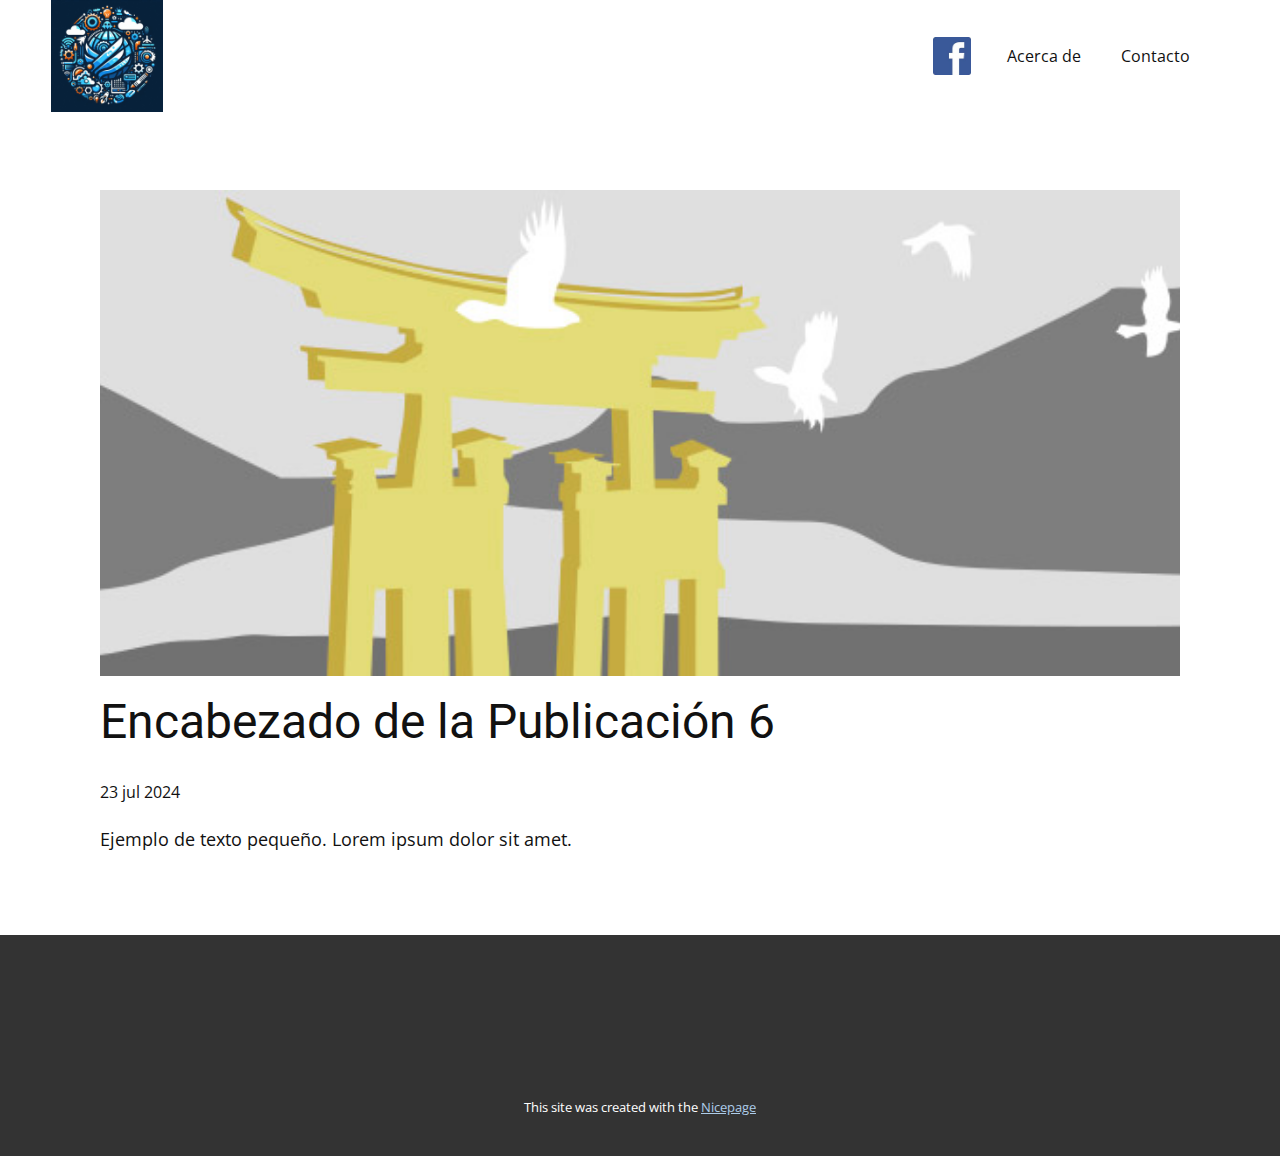
<file: blog/enviar-5.html>
<!DOCTYPE html>
<html style="font-size: 16px;" lang="es"><head>
    <meta name="viewport" content="width=device-width, initial-scale=1.0">
    <meta charset="utf-8">
    <meta name="keywords" content="Encabezado de la Publicación 1">
    <meta name="description" content="">
    <title>Encabezado de la Publicación 6</title>
    <link rel="stylesheet" href="../nicepage.css" media="screen">
<link rel="stylesheet" href="../Post-Template.css" media="screen">
    <script class="u-script" type="text/javascript" src="../jquery.js" defer=""></script>
    <script class="u-script" type="text/javascript" src="../nicepage.js" defer=""></script>
    <meta name="generator" content="Nicepage 6.14.4, nicepage.com">
    <link id="u-theme-google-font" rel="stylesheet" href="https://fonts.googleapis.com/css?family=Roboto:100,100i,300,300i,400,400i,500,500i,700,700i,900,900i|Open+Sans:300,300i,400,400i,500,500i,600,600i,700,700i,800,800i">
    
    
    
    <script type="application/ld+json">{
		"@context": "http://schema.org",
		"@type": "Organization",
		"name": "",
		"logo": "images/OIG11.jpeg"
}</script>
    <meta name="theme-color" content="#478ac9">
  <meta data-intl-tel-input-cdn-path="intlTelInput/"></head>
  <body data-path-to-root="./" data-include-products="false" class="u-body u-xl-mode" data-lang="es"><header class="u-clearfix u-header u-header" id="sec-879d"><div class="u-clearfix u-sheet u-sheet-1">
        <a href="#" class="u-image u-logo u-image-1" data-image-width="1024" data-image-height="1024">
          <img src="../images/OIG11.jpeg" class="u-logo-image u-logo-image-1">
        </a>
        <nav class="u-menu u-menu-dropdown u-offcanvas u-menu-1">
          <div class="menu-collapse" style="font-size: 1rem; letter-spacing: 0px;">
            <a class="u-button-style u-custom-left-right-menu-spacing u-custom-padding-bottom u-custom-top-bottom-menu-spacing u-nav-link u-text-active-palette-1-base u-text-hover-palette-2-base" href="#">
              <svg class="u-svg-link" viewBox="0 0 24 24"><use xlink:href="#menu-hamburger"></use></svg>
              <svg class="u-svg-content" version="1.1" id="menu-hamburger" viewBox="0 0 16 16" x="0px" y="0px" xmlns:xlink="http://www.w3.org/1999/xlink" xmlns="http://www.w3.org/2000/svg"><g><rect y="1" width="16" height="2"></rect><rect y="7" width="16" height="2"></rect><rect y="13" width="16" height="2"></rect>
</g></svg>
            </a>
          </div>
          <div class="u-nav-container">
            <ul class="u-nav u-unstyled u-nav-1"><li class="u-nav-item"><a class="u-button-style u-nav-link u-text-active-palette-1-base u-text-hover-palette-2-base" href="../" style="padding: 10px 20px;">Acerca de</a>
</li><li class="u-nav-item"><a class="u-button-style u-nav-link u-text-active-palette-1-base u-text-hover-palette-2-base" href="../Contacto.html" style="padding: 10px 20px;">Contacto</a>
</li></ul>
          </div>
          <div class="u-nav-container-collapse">
            <div class="u-black u-container-style u-inner-container-layout u-opacity u-opacity-95 u-sidenav">
              <div class="u-inner-container-layout u-sidenav-overflow">
                <div class="u-menu-close"></div>
                <ul class="u-align-center u-nav u-popupmenu-items u-unstyled u-nav-2"><li class="u-nav-item"><a class="u-button-style u-nav-link" href="../">Acerca de</a>
</li><li class="u-nav-item"><a class="u-button-style u-nav-link" href="../Contacto.html">Contacto</a>
</li></ul>
              </div>
            </div>
            <div class="u-black u-menu-overlay u-opacity u-opacity-70"></div>
          </div>
        </nav>
        <img class="u-image u-image-default u-preserve-proportions u-image-2" src="../images/th9.jpeg" alt="" data-image-width="180" data-image-height="180" data-href="https://www.facebook.com/profile.php?id=61563538521820" data-target="_blank">
      </div></header>
    <section class="u-align-center u-clearfix u-section-1" id="sec-262f">
      <div class="u-clearfix u-sheet u-valign-middle-md u-valign-middle-sm u-valign-middle-xs u-sheet-1"><!--post_details--><!--post_details_options_json--><!--{"source":""}--><!--/post_details_options_json--><!--blog_post-->
        <div class="u-container-style u-expanded-width u-post-details u-post-details-1">
          <div class="u-container-layout u-valign-middle u-container-layout-1"><!--blog_post_image-->
            <img alt="" class="u-blog-control u-expanded-width u-image u-image-default u-image-1" src="../images/8ad73f3c.jpeg"><!--/blog_post_image--><!--blog_post_header-->
            <h2 class="u-blog-control u-text u-text-1">Encabezado de la Publicación 6</h2><!--/blog_post_header--><!--blog_post_metadata-->
            <div class="u-blog-control u-metadata u-metadata-1"><!--blog_post_metadata_date-->
              <span class="u-meta-date u-meta-icon">23 jul 2024</span><!--/blog_post_metadata_date--><!--blog_post_metadata_category-->
              <!--/blog_post_metadata_category--><!--blog_post_metadata_comments-->
              <!--/blog_post_metadata_comments-->
            </div><!--/blog_post_metadata--><!--blog_post_content-->
            <div class="u-align-justify u-blog-control u-post-content u-text u-text-2 fr-view">
  Ejemplo de texto pequeño. Lorem ipsum dolor sit amet.
  </div><!--/blog_post_content-->
          </div>
        </div><!--/blog_post--><!--/post_details-->
      </div>
    </section>
    
    
    
    <footer class="u-align-center u-clearfix u-footer u-grey-80 u-footer" id="sec-8440"><div class="u-clearfix u-sheet u-sheet-1"></div></footer>
    <section class="u-backlink u-clearfix u-grey-80">
      <p class="u-text">
        <span>This site was created with the </span>
        <a class="u-link" href="https://nicepage.com/" target="_blank" rel="nofollow">
          <span>Nicepage</span>
        </a>
      </p>
    </section>
  
</body></html>
</file>
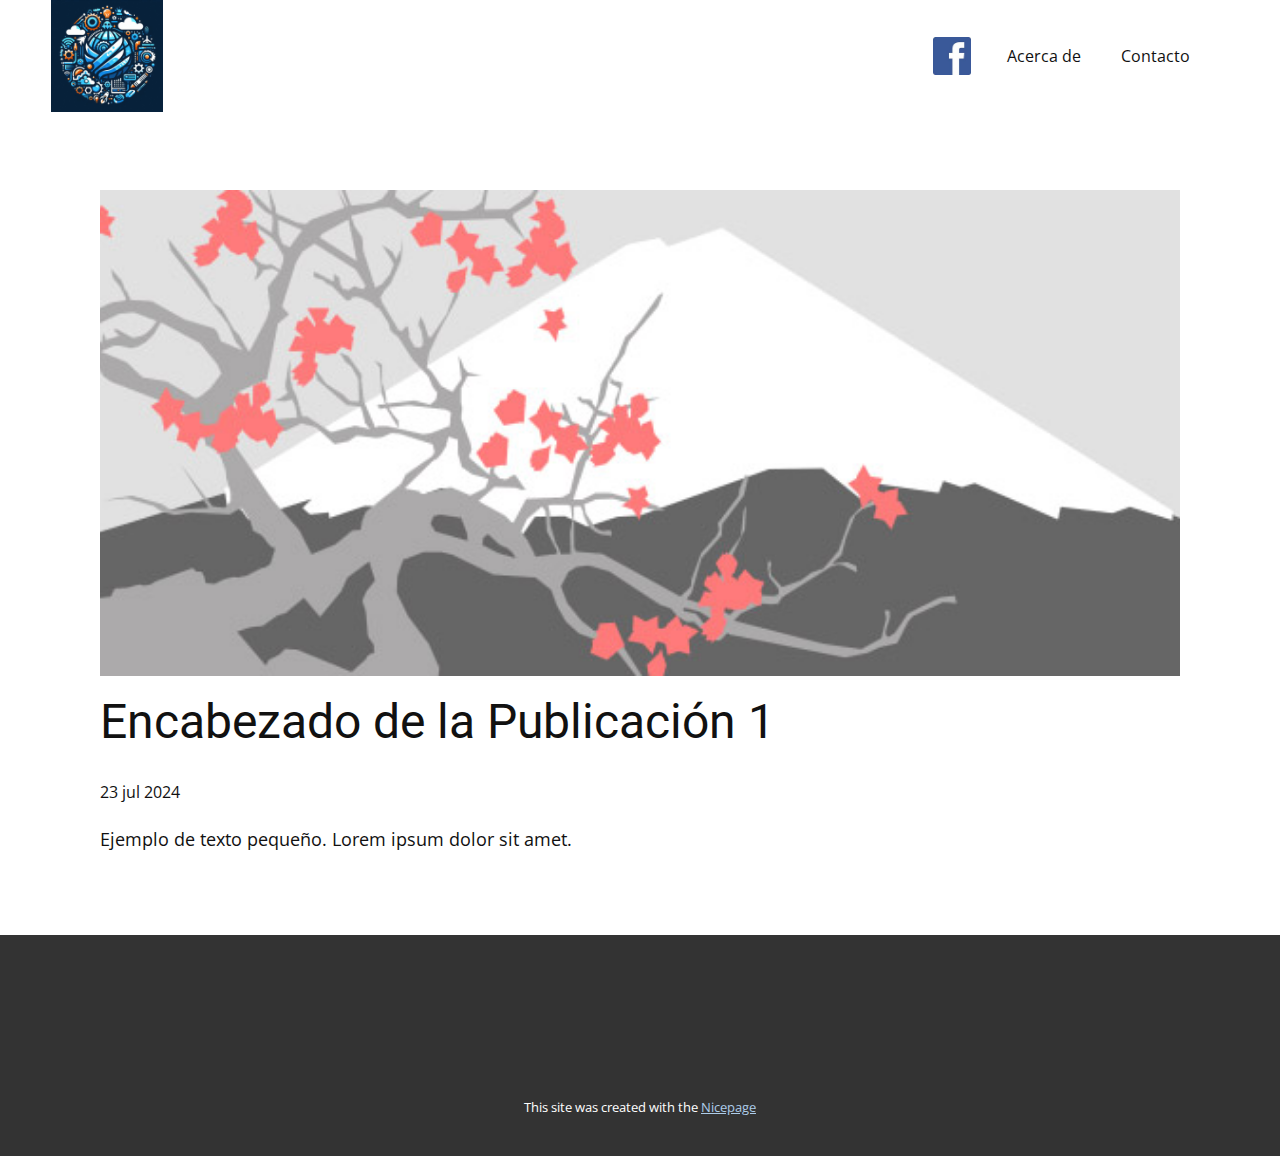
<file: blog/enviar.html>
<!DOCTYPE html>
<html style="font-size: 16px;" lang="es"><head>
    <meta name="viewport" content="width=device-width, initial-scale=1.0">
    <meta charset="utf-8">
    <meta name="keywords" content="Encabezado de la Publicación 1">
    <meta name="description" content="">
    <title>Encabezado de la Publicación 1</title>
    <link rel="stylesheet" href="../nicepage.css" media="screen">
<link rel="stylesheet" href="../Post-Template.css" media="screen">
    <script class="u-script" type="text/javascript" src="../jquery.js" defer=""></script>
    <script class="u-script" type="text/javascript" src="../nicepage.js" defer=""></script>
    <meta name="generator" content="Nicepage 6.14.4, nicepage.com">
    <link id="u-theme-google-font" rel="stylesheet" href="https://fonts.googleapis.com/css?family=Roboto:100,100i,300,300i,400,400i,500,500i,700,700i,900,900i|Open+Sans:300,300i,400,400i,500,500i,600,600i,700,700i,800,800i">
    
    
    
    <script type="application/ld+json">{
		"@context": "http://schema.org",
		"@type": "Organization",
		"name": "",
		"logo": "images/OIG11.jpeg"
}</script>
    <meta name="theme-color" content="#478ac9">
  <meta data-intl-tel-input-cdn-path="intlTelInput/"></head>
  <body data-path-to-root="./" data-include-products="false" class="u-body u-xl-mode" data-lang="es"><header class="u-clearfix u-header u-header" id="sec-879d"><div class="u-clearfix u-sheet u-sheet-1">
        <a href="#" class="u-image u-logo u-image-1" data-image-width="1024" data-image-height="1024">
          <img src="../images/OIG11.jpeg" class="u-logo-image u-logo-image-1">
        </a>
        <nav class="u-menu u-menu-dropdown u-offcanvas u-menu-1">
          <div class="menu-collapse" style="font-size: 1rem; letter-spacing: 0px;">
            <a class="u-button-style u-custom-left-right-menu-spacing u-custom-padding-bottom u-custom-top-bottom-menu-spacing u-nav-link u-text-active-palette-1-base u-text-hover-palette-2-base" href="#">
              <svg class="u-svg-link" viewBox="0 0 24 24"><use xlink:href="#menu-hamburger"></use></svg>
              <svg class="u-svg-content" version="1.1" id="menu-hamburger" viewBox="0 0 16 16" x="0px" y="0px" xmlns:xlink="http://www.w3.org/1999/xlink" xmlns="http://www.w3.org/2000/svg"><g><rect y="1" width="16" height="2"></rect><rect y="7" width="16" height="2"></rect><rect y="13" width="16" height="2"></rect>
</g></svg>
            </a>
          </div>
          <div class="u-nav-container">
            <ul class="u-nav u-unstyled u-nav-1"><li class="u-nav-item"><a class="u-button-style u-nav-link u-text-active-palette-1-base u-text-hover-palette-2-base" href="../" style="padding: 10px 20px;">Acerca de</a>
</li><li class="u-nav-item"><a class="u-button-style u-nav-link u-text-active-palette-1-base u-text-hover-palette-2-base" href="../Contacto.html" style="padding: 10px 20px;">Contacto</a>
</li></ul>
          </div>
          <div class="u-nav-container-collapse">
            <div class="u-black u-container-style u-inner-container-layout u-opacity u-opacity-95 u-sidenav">
              <div class="u-inner-container-layout u-sidenav-overflow">
                <div class="u-menu-close"></div>
                <ul class="u-align-center u-nav u-popupmenu-items u-unstyled u-nav-2"><li class="u-nav-item"><a class="u-button-style u-nav-link" href="../">Acerca de</a>
</li><li class="u-nav-item"><a class="u-button-style u-nav-link" href="../Contacto.html">Contacto</a>
</li></ul>
              </div>
            </div>
            <div class="u-black u-menu-overlay u-opacity u-opacity-70"></div>
          </div>
        </nav>
        <img class="u-image u-image-default u-preserve-proportions u-image-2" src="../images/th9.jpeg" alt="" data-image-width="180" data-image-height="180" data-href="https://www.facebook.com/profile.php?id=61563538521820" data-target="_blank">
      </div></header>
    <section class="u-align-center u-clearfix u-section-1" id="sec-262f">
      <div class="u-clearfix u-sheet u-valign-middle-md u-valign-middle-sm u-valign-middle-xs u-sheet-1"><!--post_details--><!--post_details_options_json--><!--{"source":""}--><!--/post_details_options_json--><!--blog_post-->
        <div class="u-container-style u-expanded-width u-post-details u-post-details-1">
          <div class="u-container-layout u-valign-middle u-container-layout-1"><!--blog_post_image-->
            <img alt="" class="u-blog-control u-expanded-width u-image u-image-default u-image-1" src="../images/0fd3416c.jpeg"><!--/blog_post_image--><!--blog_post_header-->
            <h2 class="u-blog-control u-text u-text-1">Encabezado de la Publicación 1</h2><!--/blog_post_header--><!--blog_post_metadata-->
            <div class="u-blog-control u-metadata u-metadata-1"><!--blog_post_metadata_date-->
              <span class="u-meta-date u-meta-icon">23 jul 2024</span><!--/blog_post_metadata_date--><!--blog_post_metadata_category-->
              <!--/blog_post_metadata_category--><!--blog_post_metadata_comments-->
              <!--/blog_post_metadata_comments-->
            </div><!--/blog_post_metadata--><!--blog_post_content-->
            <div class="u-align-justify u-blog-control u-post-content u-text u-text-2 fr-view">
  Ejemplo de texto pequeño. Lorem ipsum dolor sit amet.
  </div><!--/blog_post_content-->
          </div>
        </div><!--/blog_post--><!--/post_details-->
      </div>
    </section>
    
    
    
    <footer class="u-align-center u-clearfix u-footer u-grey-80 u-footer" id="sec-8440"><div class="u-clearfix u-sheet u-sheet-1"></div></footer>
    <section class="u-backlink u-clearfix u-grey-80">
      <p class="u-text">
        <span>This site was created with the </span>
        <a class="u-link" href="https://nicepage.com/" target="_blank" rel="nofollow">
          <span>Nicepage</span>
        </a>
      </p>
    </section>
  
</body></html>
</file>
